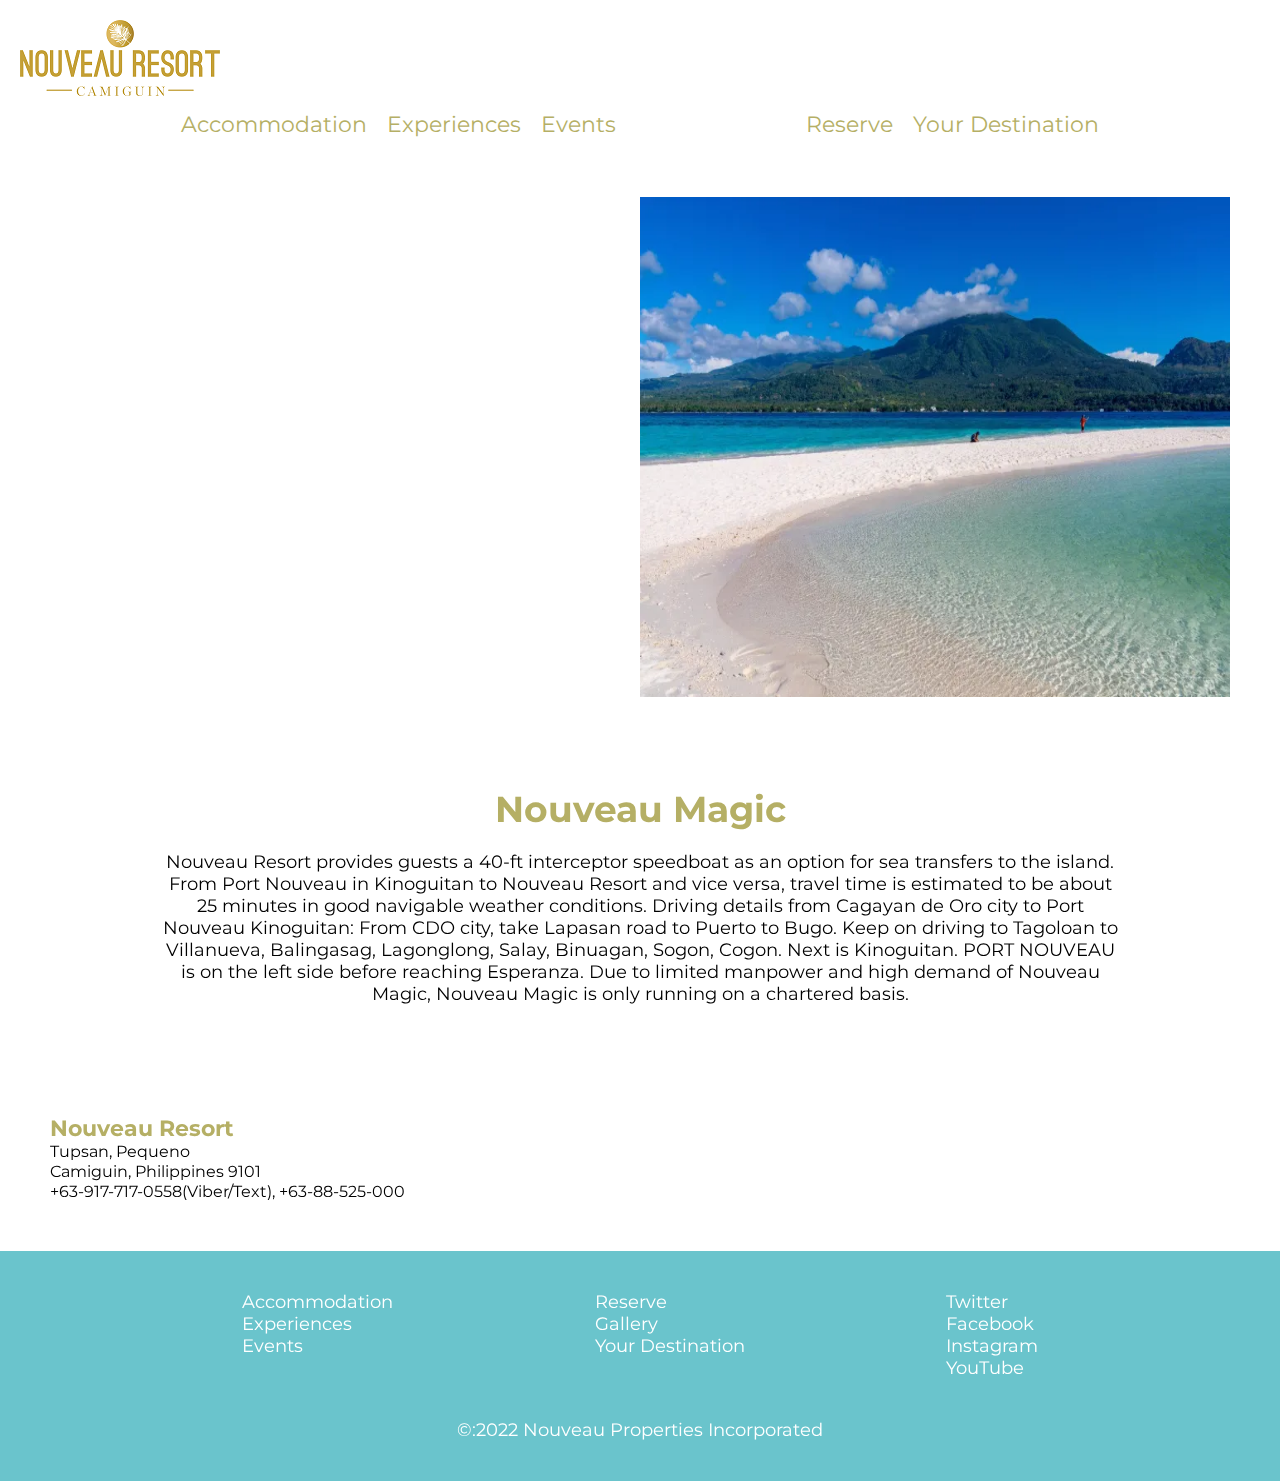
<file: destination.html>
<!DOCTYPE html>
<html lang="en">
<head>
    <meta charset="UTF-8">
    <meta http-equiv="X-UA-Compatible" content="IE=edge">
    <meta name="viewport" content="width=
    , initial-scale=1.0">
    <title>Document</title>
</head>

    <!------------------------------Google Fonts-------------------------------------->
    <link rel="preconnect" href="https://fonts.googleapis.com">
    <link rel="preconnect" href="https://fonts.gstatic.com" crossorigin>
    <link href="https://fonts.googleapis.com/css2?family=Long+Cang&family=Montserrat:wght@200;300;400;600&display=swap" rel="stylesheet">
    <!------------------------------Style Sheets-------------------------------------->
    <link type="text/css" rel="stylesheet" href="css/styles.css"/>
    <link type="text/css" rel="stylesheet" href="css/header.css"/>
    <link type="text/css" rel="stylesheet" href="css/footer.css"/>
    <link type="text/css" rel="stylesheet" href="css/destination.css"/>
</head>
<body>
    <header>
        <div class="logo"><a href="index.html">
            <img src="images/NR_gold_v2.png"></a>
        </div>
        <div tabindex="1" class="hamburger">
            <span></span>
            <span></span>
            <span></span>
        </div>
        <div class="invisiblebttn"></div>
        <nav>
            <ul class="info">
                <li><a href="#">Accommodation</a></li>
                <li><a href="#">Experiences</a></li>
                <li><a href="#">Events</a></li>
            </ul>
            <ul class="contact">
                <li><a href="reserve.html">Reserve</a></li>
                <li><a href="destination.html">Your Destination</a></li>
            </ul>
        </nav>
    </header>
    <main>
        <section class="section1">
            <div class="location2">
                <iframe src="https://www.google.com/maps/embed?pb=!1m14!1m8!1m3!1d1008548.0553027829!2d124.95721!3d9.096445!3m2!1i1024!2i768!4f13.1!3m3!1m2!1s0x0%3A0xb14640ec60aaa525!2sNouveau%20Resort!5e0!3m2!1sen!2sus!4v1666394149300!5m2!1sen!2sus" style="border:0;" allowfullscreen="" loading="lazy" referrerpolicy="no-referrer-when-downgrade">
                </iframe>   
                <img src="images/sandbar.webp">         
            </div>
        </section>
        <section class="section2">
            <h1>Nouveau Magic</h1>
            <div class="nouveaumagic">
                <p>Nouveau Resort provides guests a 40-ft interceptor speedboat  as an option for sea transfers to the island. From Port Nouveau in Kinoguitan to Nouveau Resort and vice versa, travel time is estimated to be about 25 minutes in good navigable weather conditions.
                    Driving details from Cagayan de Oro city to Port Nouveau Kinoguitan: From CDO city, take Lapasan road to Puerto to Bugo. Keep on driving to Tagoloan to Villanueva, Balingasag, Lagonglong, Salay, Binuagan, Sogon, Cogon. Next is Kinoguitan. PORT NOUVEAU is on the left side before reaching Esperanza.                    
                    Due to limited manpower and high demand of Nouveau Magic, Nouveau Magic is only running on a chartered basis. </p>
            </div>
        </section>
        <section class="section3"> 
            <div class="address">
                <h2>Nouveau Resort</h2>
                <p>Tupsan, Pequeno</p>
                <p>Camiguin, Philippines 9101</p>
                <p>+63-917-717-0558(Viber/Text), +63-88-525-000</p>
            </div>
        </section>
    </main>
    <footer>
        <div>
            <ul class="menu">
                <li><a href="#">Accommodation</a></li>
                <li><a href="#">Experiences</a></li>
                <li><a href="#">Events</a></li>
            </ul>
            <ul class="contact">
                <li><a href="reserve.html">Reserve</a></li>
                <li><a href="#">Gallery</a></li>
                <li><a href="destination.html">Your Destination</a></li>
            </ul>
            <ul class="socialmedia">
                <li><a href="#">Twitter</a></li>
                <li><a href="#">Facebook</a></li>
                <li><a href="#">Instagram</a></li>
                <li><a href="#">YouTube</a></li>
            </ul>
        </div>
        <p>&copy:2022 Nouveau Properties Incorporated</p>
    </footer>
</body>
</html>
</file>
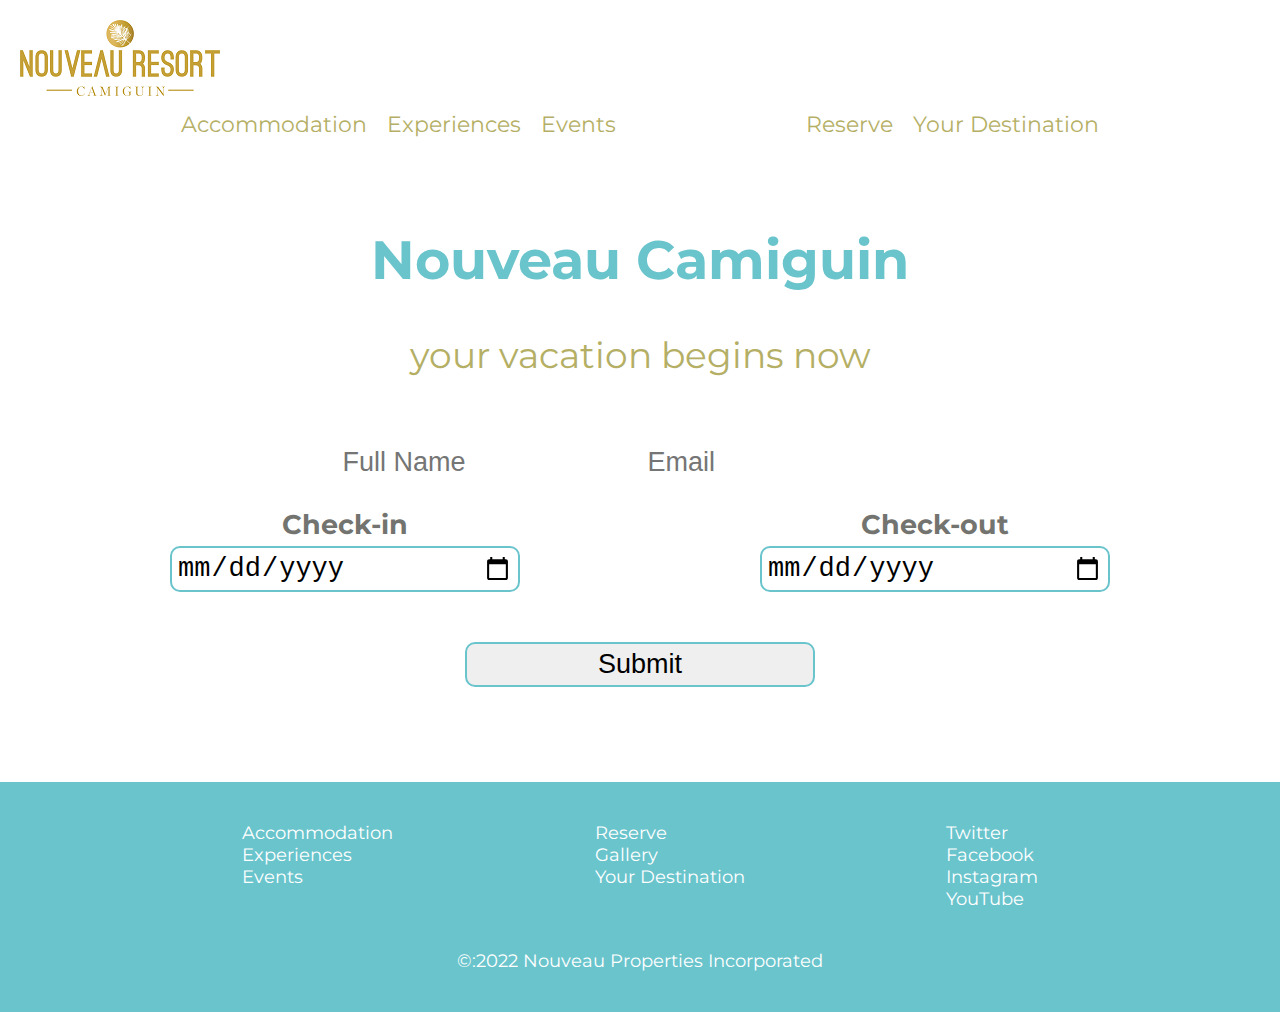
<file: reserve.html>
<!DOCTYPE html>
<html lang="en">
<head>
    <meta charset="UTF-8">
    <meta http-equiv="X-UA-Compatible" content="IE=edge">
    <meta name="viewport" content="width=device-width, initial-scale=1.0">
    <title>Document</title>
</head>
<body>
     <!------------------------------Google Fonts-------------------------------------->
     <link rel="preconnect" href="https://fonts.googleapis.com">
     <link rel="preconnect" href="https://fonts.gstatic.com" crossorigin>
     <link href="https://fonts.googleapis.com/css2?family=Long+Cang&family=Montserrat:wght@200;300;400;600&display=swap" rel="stylesheet">
     <!------------------------------Style Sheets-------------------------------------->
     <link type="text/css" rel="stylesheet" href="css/styles.css"/>
     <link type="text/css" rel="stylesheet" href="css/header.css"/>
     <link type="text/css" rel="stylesheet" href="css/footer.css"/>
     <link type="text/css" rel="stylesheet" href="css/reserve.css"/>
 </head>
 <body>
     <header>
         <div class="logo"><a href="index.html">
             <img src="images/NR_gold_v2.png"></a>
         </div>
         <div tabindex="1" class="hamburger">
             <span></span>
             <span></span>
             <span></span>
         </div>
         <div class="invisiblebttn"></div>
         <nav>
             <ul class="info">
                 <li><a href="#">Accommodation</a></li>
                 <li><a href="#">Experiences</a></li>
                 <li><a href="#">Events</a></li>
             </ul>
             <ul class="contact">
                 <li><a href="reserve.html">Reserve</a></li>
                 <li><a href="destination.html">Your Destination</a></li>
             </ul>
         </nav>
     </header>
     <main>
        <h1>Nouveau Camiguin</h1>
        <p>your vacation begins now</p>
        <div class="name">
            <form action="index.html">
                <input type="text" placeholder="Full Name"/>
                <input type="email" placeholder="Email"/>
            </form>
        </div>
        <div class="calendar">
            <div class="calendar1">
                <h2>Check-in</h2> 
                <form action="handleappointments.js">
                <input name="date" type="date"/>
                </form>
            </div>   
            <div class="calendar2"> 
                <h2>Check-out</h2> 
                <form action="handleappointments.js">
                <input name="date" type="date"/>
                </form>
            </div>
            <div class="submit"> 
                <form action="handleappointments.js">
                <input type="submit"/>  
                </form>
            </div>                          
        </div>
     </main> 
     <footer>
        <div>
            <ul class="menu">
                <li><a href="#">Accommodation</a></li>
                <li><a href="#">Experiences</a></li>
                <li><a href="#">Events</a></li>
            </ul>
            <ul class="contact">
                <li><a href="reserve.html">Reserve</a></li>
                <li><a href="#">Gallery</a></li>
                <li><a href="destination.html">Your Destination</a></li>
            </ul>
            <ul class="socialmedia">
                <li><a href="#">Twitter</a></li>
                <li><a href="#">Facebook</a></li>
                <li><a href="#">Instagram</a></li>
                <li><a href="#">YouTube</a></li>
            </ul>
        </div>
        <p>&copy:2022 Nouveau Properties Incorporated</p>
    </footer>
</body>
</html>
</file>
<file: css/styles.css>
:root {
  --main-color: #f7f5eb;
  --main-dark: #737370;
  --main-light: #ffebb0;
  --gold: #b5af65;
  --secondary-color: #6ac4cc;
  font-size: 18px;
  font-family: "Long Cang", cursive;
  font-family: "Montserrat", sans-serif;
}

* {
  margin: 0;
  padding: 0;
  box-sizing: border-box;
  text-decoration: none;
}

body {
  min-height: 100vh;
}

main section.top div.hero {
  display: flex;
  justify-content: center;
  align-items: center;
}
main section.top div.hero h1 {
  position: absolute;
  font-size: 6rem;
  font-weight: 300;
  color: var(--gold);
}
main section.top div.hero video {
  width: 100%;
  height: calc(100vh - 5px);
  -o-object-fit: cover;
  object-fit: cover;
  -o-object-fit: center;
  object-fit: center;
}
main .section-2 {
  padding: 50px 20px 50px 20px;
  background-color: var(--main-color);
}
main .section-2 h1 {
  text-align: center;
  font-size: 1rem;
}
main .section-2 h3 {
  font-size: 3rem;
  font-weight: 100;
  text-align: center;
  color: var(--gold);
}
main .section-2 .aboutcamiguin {
  padding: 20px 20px 40px 20px;
}
main .section-2 .section-3 .slideshow-container {
  width: 200vw;
  position: relative;
  overflow: hidden;
  display: grid;
  grid-template-columns: repeat(8, 1fr);
}
main .section-2 .section-3 .slideshow-container .slide {
  position: relative;
  padding: 20px;
  display: flex;
  flex-direction: column;
  align-items: center;
  height: 400px;
  background-color: var(--main-color);
  grid-row: 1/2;
  -webkit-animation: carousel 20s 0s infinite linear;
  animation: carousel 20s 0s infinite linear;
}
main .section-2 .section-3 .slideshow-container .slide img {
  max-height: 200px;
  width: 300px;
  line-height: 200px;
}
@-webkit-keyframes carousel {
  0% {
    right: 0;
  }
  22% {
    right: 0;
  }
  25% {
    right: 100%;
  }
  47% {
    right: 100%;
  }
  50% {
    right: 200%;
  }
  72% {
    right: 200%;
  }
  75% {
    right: 300%;
  }
  97% {
    right: 300%;
  }
  100% {
    right: 400%;
  }
}
@keyframes carousel {
  0% {
    right: 0;
  }
  22% {
    right: 0;
  }
  25% {
    right: 100%;
  }
  47% {
    right: 100%;
  }
  50% {
    right: 200%;
  }
  72% {
    right: 200%;
  }
  75% {
    right: 300%;
  }
  97% {
    right: 300%;
  }
  100% {
    right: 400%;
  }
}/*# sourceMappingURL=styles.css.map */
</file>
<file: css/header.css>
header div .logo {
  display: flex;
  top: 0px;
  left: 0px;
  z-index: 1;
}

header .logo img {
  margin-top: 20px;
  margin-left: 20px;
}

header .invisiblebttn {
  display: none;
  position: absolute;
  height: 50px;
  width: 40px;
  right: 100px;
}

header .hamburger {
  overflow: hidden;
  display: none;
}

header .hamburger:focus ~ .invisiblebttn {
  display: block;
}

header .hamburger:focus ~ nav {
  display: flex;
  flex-direction: column;
  position: absolute;
  width: 100%;
  max-height: 600px;
  transition: all 1s;
  top: 50px;
}

header .hamburger ul {
  flex-direction: column;
  max-height: 600px;
  align-items: flex-end;
  padding-right: 20px;
  width: 150px;
  position: relative;
  right: 100px;
  background-color: white;
}

header .hamburger span {
  position: relative;
  top: 0;
  left: 0;
  display: block;
  height: 4px;
  width: 40px;
  margin: 10px auto;
  background-color: var(--main-dark);
  transform: rotateZ(0deg);
  transition: top 0.3s 0.15s, transform 0.3s 0s, left 0.3s;
}

header .hamburger:focus span:nth-child(1) {
  top: 14px;
  transform: rotateZ(45deg);
  transition: top 0.3s 0s, transform 0.3s 0.15s;
}

header .hamburger:focus span:nth-child(2) {
  left: 150%;
}

header .hamburger:focus span:nth-child(3) {
  top: -14px;
  transform: rotateZ(-45deg);
  transition: top 0.3s 0s, transform 0.3s 0.15s;
}

@media screen and (max-width: 900px) {
  header .hamburger {
    display: block;
    position: absolute;
    right: 100px;
  }
}
header nav {
  display: flex;
  justify-content: space-evenly;
  align-items: flex-end;
}

header nav ul {
  display: flex;
  list-style-type: none;
  justify-content: flex-end;
  max-height: 70px;
}

header nav ul li a {
  display: inline-block;
  text-decoration: none;
  color: var(--gold);
  padding: 10px;
  font-size: 1.2rem;
}

header nav ul li a:hover {
  color: var(--main-dark);
}

@media screen and (max-width: 900px) {
  header nav {
    overflow: hidden;
    display: none;
    max-height: 0px;
    transition: all 1s;
  }
}/*# sourceMappingURL=header.css.map */
</file>
<file: css/footer.css>
footer {
  color: white;
  padding: 20px;
  text-align: left;
  background-color: var(--secondary-color);
}
footer div {
  padding: 20px;
  display: flex;
  justify-content: space-evenly;
}
footer ul {
  list-style-type: none;
}
footer ul li a {
  text-decoration: none;
  color: #fff;
}
footer p {
  text-align: center;
  padding: 20px;
}/*# sourceMappingURL=footer.css.map */
</file>
<file: css/destination.css>
main {
  padding: 50px;
}

.section1 .location2 {
  display: grid;
  justify-items: center;
  grid-template-columns: 1fr 1fr;
  width: 100%;
  height: 500px;
}
.section1 .location2 iframe {
  width: 100%;
  height: 100%;
  border: 10px solid;
}
.section1 .location2 img {
  width: 100%;
  height: 100%;
}
@media screen and (max-width: 900px) {
  .section1 .location2 {
    grid-template-columns: 1fr;
  }
}

.section2 {
  text-align: center;
  padding: 40px;
  margin: 50px;
}
.section2 p {
  padding: 20px;
}
.section2 h1 {
  color: var(--gold);
  font-size: 2rem;
}

.section3 h2 {
  color: var(--gold);
  font-size: 1.2rem;
}
.section3 p {
  font-size: 0.9rem;
}/*# sourceMappingURL=destination.css.map */
</file>
<file: css/reserve.css>
main {
  padding: 50px;
}
main h1 {
  color: var(--secondary-color);
  font-size: 3rem;
  text-align: center;
  padding: 30px;
}
main p {
  font-size: 2rem;
  text-align: center;
  padding: 10px;
  margin-bottom: 30px;
  color: var(--gold);
}
main .name {
  padding: 20px;
  display: grid;
  justify-items: center;
}
main .name form input {
  width: 300px;
  font-size: 1.5rem;
  padding: 5px;
  margin: 5px auto;
  border: none;
  background-color: var(--main light);
}
main .name form input:hover {
  background-color: var(--secondary-color);
  color: #000;
}
main .name form input:active {
  background-color: var(--gold);
  color: #000;
}
main .calendar {
  display: grid;
  grid-template-columns: 1fr 1fr;
  justify-items: center;
}
main .calendar h2 {
  color: var(--main-dark);
  text-align: center;
}
main .calendar input {
  width: 350px;
  font-size: 1.5rem;
  padding: 5px;
  margin: 5px auto;
  border-radius: 10px;
  border: 2px solid var(--secondary-color);
  background-color: var(--main light);
}
main .submit {
  font-size: 2rem;
  padding: 40px;
  position: relative;
  left: 50%;
}
main .submit input {
  border-radius: 10px;
}
main .submit input:hover {
  background-color: var(--gold);
  color: #000;
}/*# sourceMappingURL=reserve.css.map */
</file>
